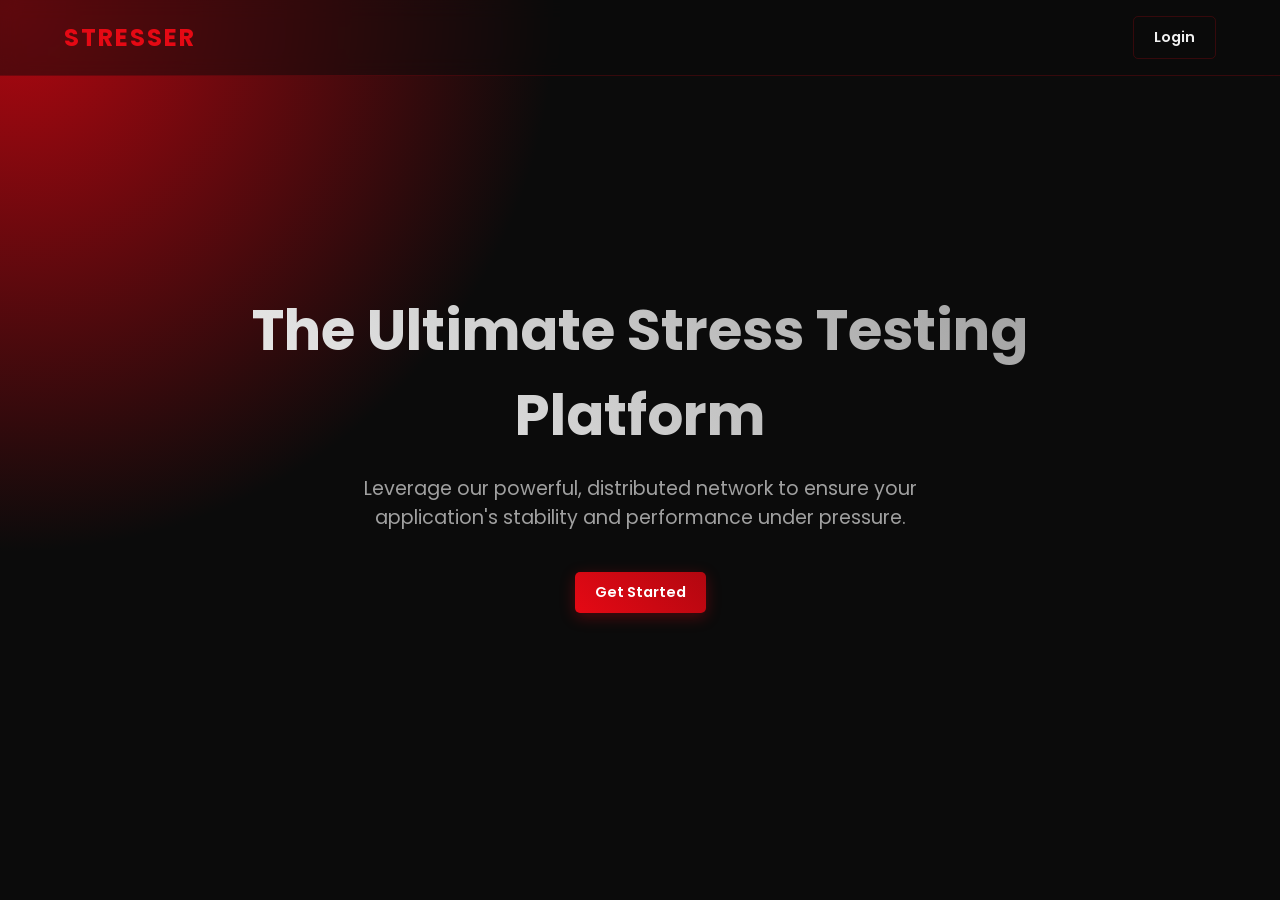
<file: www/index.html>
﻿<!DOCTYPE html>
<html lang="en">
<head>
    <meta charset="UTF-8">
    <meta name="viewport" content="width=device-width, initial-scale=1.0">
    <title>Stresser Panel - Welcome</title>
    <link rel="preconnect" href="https://fonts.googleapis.com">
    <link rel="preconnect" href="https://fonts.gstatic.com" crossorigin>
    <link href="https://fonts.googleapis.com/css2?family=Poppins:wght@300;400;600;700&display=swap" rel="stylesheet">
    <link rel="stylesheet" href="./css/style.css">
</head>
<body>
    <header class="header">
        <div class="header-container">
            <a href="/" class="logo">STRESSER</a>
            <nav>
                <a href="/login.html" class="btn btn-secondary">Login</a>
            </nav>
        </div>
    </header>

    <main class="main-content">
        <div class="hero-section">
            <h1>The Ultimate Stress Testing Platform</h1>
            <p>Leverage our powerful, distributed network to ensure your application's stability and performance under pressure.</p>
            <a href="/login.html" class="btn btn-primary">Get Started</a>
        </div>
    </main>

    <script>
        // If user is already logged in, redirect to dashboard
        if (localStorage.getItem('jwt_token')) {
            window.location.href = '/dashboard.html';
        }
    </script>
</body>
</html>
</file>
<file: www/css/style.css>
﻿@import url('https://fonts.googleapis.com/css2?family=Poppins:wght@300;400;600;700&display=swap');

:root {
    --primary-color: #e50914;
    --primary-color-dark: #b20710;
    --bg-color: #0b0b0b;
    --surface-color: #141414;
    --surface-color-light: #1f1f1f;
    --text-color: #f0f0f0;
    --text-color-secondary: #a0a0a0;
    --border-color: rgba(229, 9, 20, 0.2);
    --success-color: #28a745;
    --error-color: #dc3545;
    --sidebar-width: 260px;
    --header-height: 70px;
}

* {
    margin: 0;
    padding: 0;
    box-sizing: border-box;
}

body {
    font-family: 'Poppins', -apple-system, BlinkMacSystemFont, 'Segoe UI', Roboto, Oxygen, Ubuntu, Cantarell, 'Open Sans', 'Helvetica Neue', sans-serif;
    background-color: var(--bg-color);
    color: var(--text-color);
    background-image: radial-gradient(circle at 1% 1%, var(--primary-color-dark) 0%, var(--bg-color) 35%);
    min-height: 100vh;
}

.logo {
    font-weight: 700;
    font-size: 1.5rem;
    color: var(--primary-color);
    text-decoration: none;
    letter-spacing: 2px;
}

/* --- Header --- */
.header {
    padding: 1rem 5%;
    background: rgba(11, 11, 11, 0.5);
    backdrop-filter: blur(10px);
    border-bottom: 1px solid var(--border-color);
    position: fixed;
    top: 0;
    left: 0;
    width: 100%;
    z-index: 100;
}

.header-container {
    max-width: 1400px;
    margin: 0 auto;
    display: flex;
    justify-content: space-between;
    align-items: center;
}

/* --- Buttons --- */
.btn {
    padding: 10px 20px;
    border: none;
    border-radius: 5px;
    font-weight: 600;
    cursor: pointer;
    transition: all 0.3s ease;
    text-decoration: none;
    display: inline-block;
    font-size: 0.9rem;
}

.btn-primary {
    background: linear-gradient(45deg, var(--primary-color), var(--primary-color-dark));
    color: white;
    box-shadow: 0 4px 15px rgba(229, 9, 20, 0.3);
}

.btn-primary:hover {
    transform: translateY(-2px);
    box-shadow: 0 6px 20px rgba(229, 9, 20, 0.4);
}

.btn-secondary {
    background: transparent;
    color: var(--text-color);
    border: 1px solid var(--border-color);
}

.btn-secondary:hover {
    background: var(--primary-color);
    color: white;
    border-color: var(--primary-color);
}

/* --- Main Page (index.html) --- */
.main-content {
    display: flex;
    justify-content: center;
    align-items: center;
    min-height: 100vh;
    padding: 0 5%;
}

.hero-section {
    text-align: center;
    max-width: 800px;
}

.hero-section h1 {
    font-size: 3.5rem;
    font-weight: 700;
    margin-bottom: 1rem;
    background: -webkit-linear-gradient(45deg, var(--text-color), var(--text-color-secondary));
    -webkit-background-clip: text;
    -webkit-text-fill-color: transparent;
}

.hero-section p {
    font-size: 1.2rem;
    color: var(--text-color-secondary);
    margin-bottom: 2.5rem;
    max-width: 600px;
    margin-left: auto;
    margin-right: auto;
}

/* --- Auth Page (login.html) --- */
.auth-container {
    display: flex;
    justify-content: center;
    align-items: center;
    min-height: 100vh;
    padding: 2rem;
}

.form-container {
    background: var(--surface-color);
    padding: 2.5rem;
    border-radius: 10px;
    border: 1px solid var(--border-color);
    width: 100%;
    max-width: 450px;
    box-shadow: 0 10px 30px rgba(0, 0, 0, 0.5);
}

.form-container h1, .form-container h2 {
    text-align: center;
    margin-bottom: 2rem;
    color: var(--text-color);
    font-weight: 600;
}

.form-group {
    margin-bottom: 1.5rem;
}

.form-group label {
    display: block;
    margin-bottom: 0.5rem;
    font-size: 0.9rem;
    color: var(--text-color-secondary);
}

.form-group input, .form-group select {
    width: 100%;
    padding: 12px 15px;
    background-color: var(--surface-color-light);
    border: 1px solid var(--border-color);
    border-radius: 5px;
    color: var(--text-color);
    font-size: 1rem;
    transition: all 0.3s ease;
}

.form-group input:focus, .form-group select:focus {
    outline: none;
    border-color: var(--primary-color);
    box-shadow: 0 0 0 3px rgba(229, 9, 20, 0.2);
}

.form-container .btn-primary {
    width: 100%;
    padding: 15px;
    font-size: 1rem;
}

.form-footer {
    text-align: center;
    margin-top: 1.5rem;
    font-size: 0.9rem;
    color: var(--text-color-secondary);
}

/* --- Dashboard --- */
.user-nav {
    display: flex;
    align-items: center;
    gap: 1rem;
}

.user-nav span {
    color: var(--text-color-secondary);
}

.dashboard-main {
    padding: 80px 5% 2rem; /* 80px top padding for fixed header */
}

.dashboard-container {
    max-width: 1400px;
    margin: 0 auto;
}

.stats-section {
    display: grid;
    grid-template-columns: repeat(auto-fit, minmax(200px, 1fr));
    gap: 1.5rem;
    margin-bottom: 2.5rem;
}

.info-box {
    background: var(--surface-color);
    padding: 1.5rem;
    border-radius: 10px;
    border: 1px solid var(--border-color);
    text-align: center;
    transition: all 0.3s ease;
}

.info-box:hover {
    transform: translateY(-5px);
    border-color: var(--primary-color);
}

.info-box h3 {
    margin: 0 0 0.5rem 0;
    color: var(--text-color-secondary);
    font-size: 1rem;
    font-weight: 400;
    text-transform: uppercase;
}

.info-box p {
    margin: 0;
    font-size: 2rem;
    font-weight: 600;
    color: var(--text-color);
}

.info-box #plan-name {
    color: var(--primary-color);
}

.vip-badge {
    color: #ffd700;
    font-size: 1rem;
    margin-left: 5px;
}

.attack-section .form-container {
    max-width: none;
}

.form-row {
    display: grid;
    grid-template-columns: 1fr 1fr;
    gap: 1.5rem;
}

/* --- Messages --- */
.error-box, .success-box {
    padding: 12px;
    border-radius: 5px;
    text-align: center;
    margin-top: 1.5rem;
    font-weight: 500;
    display: none;
}

.error-box {
    background-color: rgba(220, 53, 69, 0.1);
    color: var(--error-color);
    border: 1px solid rgba(220, 53, 69, 0.3);
}

.success-box {
    background-color: rgba(40, 167, 69, 0.1);
    color: var(--success-color);
    border: 1px solid rgba(40, 167, 69, 0.3);
}

/* Responsive */
@media (max-width: 768px) {
    .hero-section h1 {
        font-size: 2.5rem;
    }
    .form-row {
        grid-template-columns: 1fr;
        gap: 0;
    }
    .form-row .form-group {
        margin-bottom: 1.5rem;
    }
    .header-container {
        flex-direction: column;
        gap: 1rem;
    }
    .dashboard-main {
        padding-top: 120px;
    }
}
</file>
